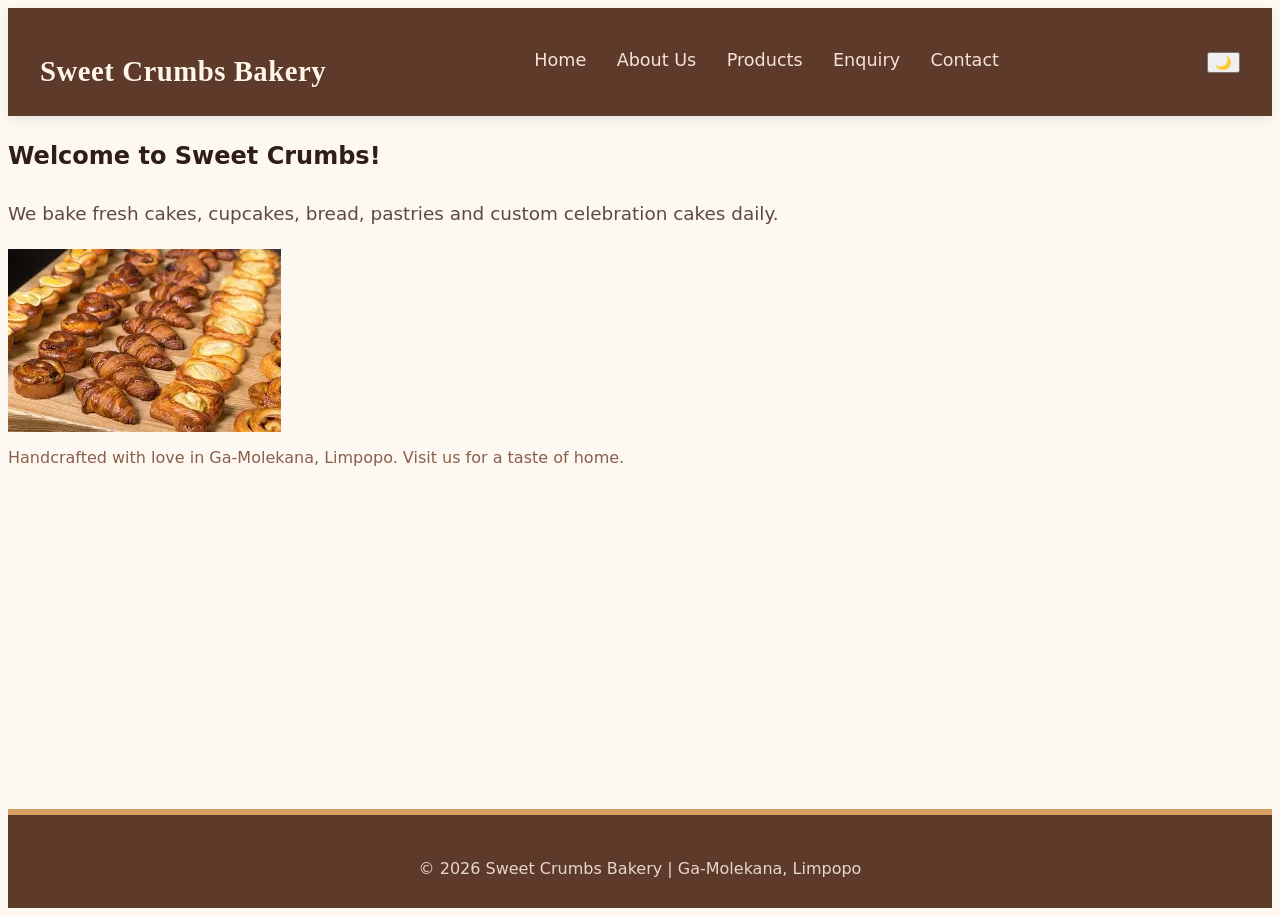
<file: st10531270 thembile dhlamini poe part 3/3. Html,css and javascript/index.html>
<!DOCTYPE html>
<html lang="en">
<head>
  <meta charset="UTF-8">
  <meta name="viewport" content="width=device-width, initial-scale=1.0">
  <title>Sweet Crumbs Bakery - Home</title>
  <!-- favicon (kept as original reference, but using a data fallback for preview) -->
  <link rel="icon" type="image/webp" href="data:image/svg+xml,<svg xmlns='http://www.w3.org/2000/svg' viewBox='0 0 100 100'><text y='.9em' font-size='90'>🍞</text></svg>">
 <link rel="stylesheet" href="style.css/style.css">
 <script src="script.js"></script>
</head>
<body>

  <!-- HEADER / NAV -->
  <header>
    <h1>Sweet Crumbs Bakery</h1>
    <nav>
      <!-- corrected: added "Home" text so link is visible and accessible -->
      <a href="index.html" aria-current="page">Home</a>
      <a href="about.html">About Us</a>
      <a href="product.html">Products</a>
      <a href="enquiry.html">Enquiry</a>
      <a href="contacts.html">Contact</a>
    </nav>
  </header>

  <!-- MAIN CONTENT -->
  <main>
    <h2>Welcome to Sweet Crumbs!</h2>
    <p>We bake fresh cakes, cupcakes, bread, pastries and custom celebration cakes daily.</p>
    <!-- image source kept as original; if unavailable, a styled placeholder appears -->
    <img 
      src="pictures/download.webp" 
      alt="Fresh bakery items: artisan bread, cupcakes, and pastries on a wooden table"
      loading="lazy"
    >
    <!-- Additional UX copy for readability (optional but improves experience) -->
    <p style="font-size: 1rem; color: #8b5e4a; margin-top: 0.2rem;">
      Handcrafted with love in Ga-Molekana, Limpopo. Visit us for a taste of home.
    </p>
  </main>

  <!-- FOOTER -->
  <footer>
    <p>© 2026 Sweet Crumbs Bakery | Ga-Molekana, Limpopo</p>
  </footer>

</body>
</html>
</file>
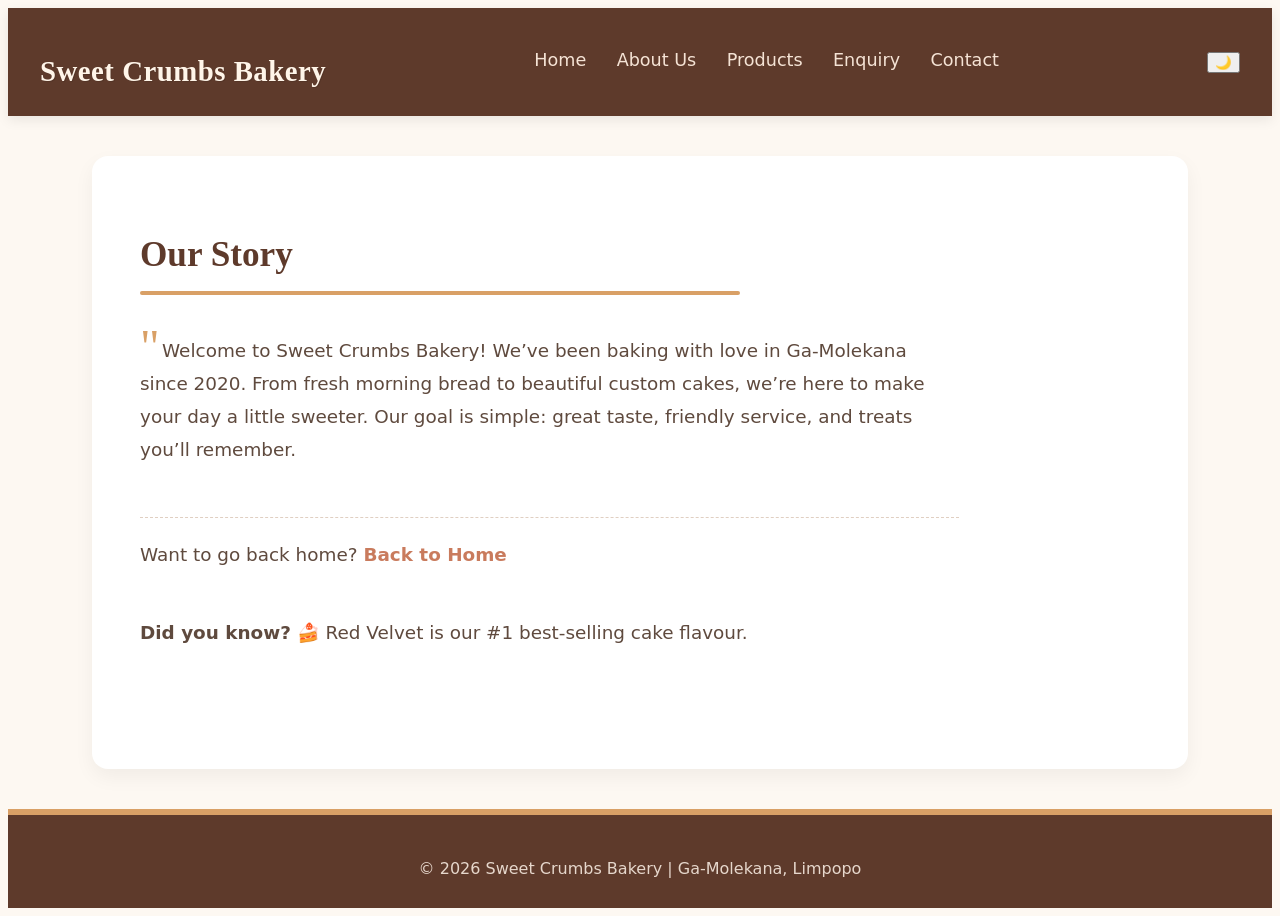
<file: st10531270 thembile dhlamini poe part 3/3. Html,css and javascript/about.html>
<!DOCTYPE html>
<html lang="en">
<head>
  <meta charset="UTF-8">
  <meta name="viewport" content="width=device-width, initial-scale=1.0">
  <title>About Us - Sweet Crumbs Bakery</title>
  <link rel="icon" type="image/webp" href="data:image/svg+xml,<svg xmlns='http://www.w3.org/2000/svg' viewBox='0 0 100 100'><text y='.9em' font-size='90'>🍞</text></svg>">
 <link rel="stylesheet" href="style.css/style.css">
<script src="script.js"></script>
</head>
<body>

 
  <header>
    <h1>Sweet Crumbs Bakery</h1>
    <nav>
      <a href="index.html">Home</a>
      <a href="about.html" aria-current="page">About Us</a>
      <a href="product.html">Products</a>
      <a href="enquiry.html">Enquiry</a>
      <a href="contacts.html">Contact</a>
    </nav>
  </header>

  <!-- MAIN CONTENT - ABOUT US -->
  <main class="about-container">
    <h2>Our Story</h2>
    <p>Welcome to Sweet Crumbs Bakery! We’ve been baking with love in Ga-Molekana since 2020. From fresh morning bread to beautiful custom cakes, we’re here to make your day a little sweeter. Our goal is simple: great taste, friendly service, and treats you’ll remember.</p>

    <p class="back-home">
      Want to go back home?
      <a href="index.html">Back to Home</a>
    </p>
  </main>

  <!-- FOOTER -->
  <footer>
    <p>© 2026 Sweet Crumbs Bakery | Ga-Molekana, Limpopo</p>
  </footer>

</body>
</html>
</file>
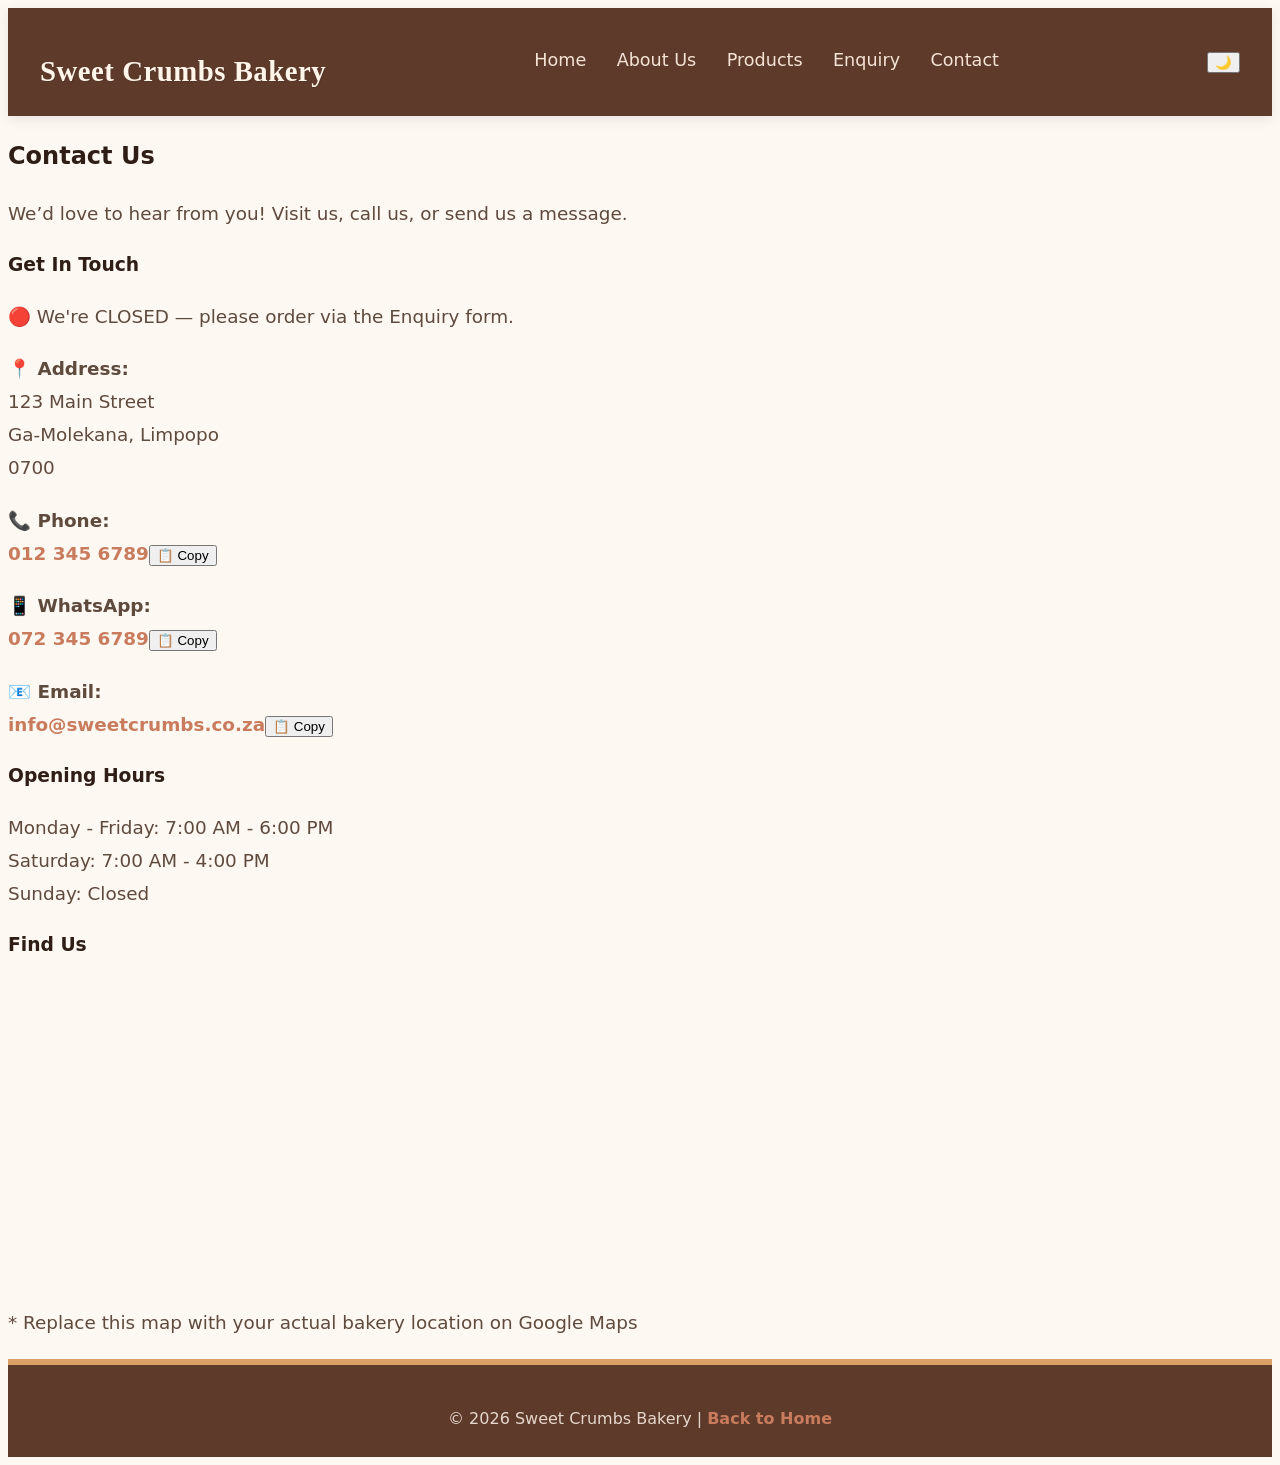
<file: st10531270 thembile dhlamini poe part 3/3. Html,css and javascript/contacts.html>
<!DOCTYPE html>
<html lang="en">
<head>
  <meta charset="UTF-8">
  <meta name="viewport" content="width=device-width, initial-scale=1.0">
  <title>Sweet Crumbs Bakery - Contact</title>
  <link rel="icon" type="image/webp" href="data:image/svg+xml,<svg xmlns='http://www.w3.org/2000/svg' viewBox='0 0 100 100'><text y='.9em' font-size='90'>🍞</text></svg>">
 <link rel="stylesheet" href="style.css/style.css">
 <script src="script.js"></script>
</head>
<body>

  <!-- HEADER / NAV -->
  <header>
    <h1>Sweet Crumbs Bakery</h1>
    <nav>
      <a href="index.html">Home</a>
      <a href="about.html">About Us</a>
      <a href="product.html">Products</a>
      <a href="enquiry.html">Enquiry</a>
      <a href="contacts.html" aria-current="page">Contact</a>
    </nav>
  </header>

  <!-- MAIN CONTENT - CONTACT -->
  <main>
    <h2>Contact Us</h2>
    <p>We’d love to hear from you! Visit us, call us, or send us a message.</p>

    <div class="contact-container">

      <!-- CONTACT INFO -->
      <div class="contact-info">
        <h3>Get In Touch</h3>

        <p><b>📍 Address:</b><br>
        123 Main Street<br>
        Ga-Molekana, Limpopo<br>
        0700</p>

        <p><b>📞 Phone:</b><br>
        <a href="tel:0123456789">012 345 6789</a></p>

        <p><b>📱 WhatsApp:</b><br>
        <a href="https://wa.me/270123456789" target="_blank" rel="noopener">072 345 6789</a></p>

        <p><b>📧 Email:</b><br>
        <a href="mailto:info@sweetcrumbs.co.za">info@sweetcrumbs.co.za</a></p>

        <h3>Opening Hours</h3>
        <p>
          Monday - Friday: 7:00 AM - 6:00 PM<br>
          Saturday: 7:00 AM - 4:00 PM<br>
          Sunday: Closed
        </p>
      </div>

      <!-- GOOGLE MAP -->
      <div class="contact-map">
        <h3>Find Us</h3>
        <iframe 
          src="https://www.google.com/maps/embed?pb=!1m18!1m12!1m3!1d3623.5!2d29.4!3d-23.9!2m3!1f0!2f0!3f0!3m2!1i1024!2i768!4f13.1!3m3!1m2!1s0x0%3A0x0!2zMjPCsDUzJzYwLjAiUyAyOcKwMjQnMDAuMCJF!5e0!3m2!1sen!2sza!4v1234567890"
          width="100%" 
          height="300" 
          style="border:0;" 
          allowfullscreen="" 
          loading="lazy"
          title="Sweet Crumbs Bakery location on Google Maps">
        </iframe>
        <p>* Replace this map with your actual bakery location on Google Maps</p>
      </div>

    </div>
  </main>

  <!-- FOOTER -->
  <footer>
    <p>© 2026 Sweet Crumbs Bakery | <a href="index.html">Back to Home</a></p>
  </footer>

</body>
</html>
</file>
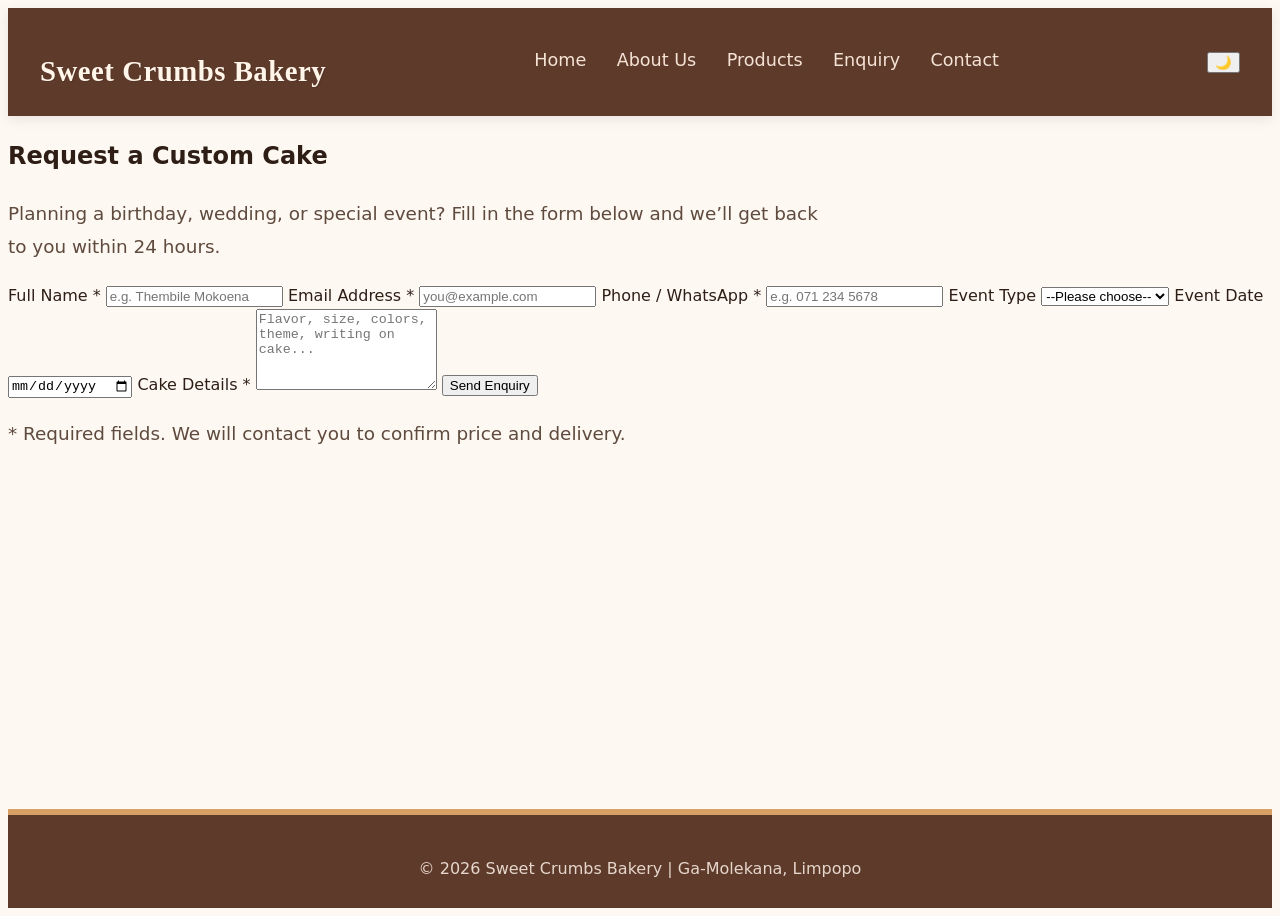
<file: st10531270 thembile dhlamini poe part 3/3. Html,css and javascript/enquiry.html>
<!DOCTYPE html>
<html lang="en">
<head>
  <meta charset="UTF-8">
  <meta name="viewport" content="width=device-width, initial-scale=1.0">
  <title>Sweet Crumbs Bakery - Enquiry</title>
  <link rel="icon" type="image/webp" href="data:image/svg+xml,<svg xmlns='http://www.w3.org/2000/svg' viewBox='0 0 100 100'><text y='.9em' font-size='90'>🍞</text></svg>">
  <link rel="stylesheet" href="style.css/style.css">
  <script src="script.js"></script>
</head>
<body>

  <!-- HEADER / NAV -->
  <header>
    <h1>Sweet Crumbs Bakery</h1>
    <nav>
      <a href="index.html">Home</a>
      <a href="about.html">About Us</a>
      <a href="product.html">Products</a>
      <a href="enquiry.html" aria-current="page">Enquiry</a>
      <a href="contacts.html">Contact</a>
    </nav>
  </header>

  <!-- MAIN CONTENT - ENQUIRY FORM -->
  <main>
    <h2>Request a Custom Cake</h2>
    <p>Planning a birthday, wedding, or special event? Fill in the form below and we’ll get back to you within 24 hours.</p>

    <form class="enquiry-form" action="#" method="post" novalidate>

      <label for="name">Full Name *</label>
      <input 
        type="text" 
        id="name" 
        name="name" 
        placeholder="e.g. Thembile Mokoena"
        autocomplete="name"
        required
      >

      <label for="email">Email Address *</label>
      <input 
        type="email" 
        id="email" 
        name="email" 
        placeholder="you@example.com"
        autocomplete="email"
        required
      >

      <label for="phone">Phone / WhatsApp *</label>
      <input 
        type="tel" 
        id="phone" 
        name="phone" 
        placeholder="e.g. 071 234 5678"
        autocomplete="tel"
        required
      >

      <label for="event-type">Event Type</label>
      <select id="event-type" name="event-type">
        <option value="">--Please choose--</option>
        <option value="birthday">Birthday</option>
        <option value="wedding">Wedding</option>
        <option value="anniversary">Anniversary</option>
        <option value="other">Other</option>
      </select>

      <label for="event-date">Event Date</label>
      <input 
        type="date" 
        id="event-date" 
        name="event-date"
      >

      <label for="cake-details">Cake Details *</label>
      <textarea 
        id="cake-details" 
        name="cake-details" 
        rows="5" 
        placeholder="Flavor, size, colors, theme, writing on cake..." 
        required
      ></textarea>

      <button type="submit">Send Enquiry</button>

    </form>

    <p class="required-note">* Required fields. We will contact you to confirm price and delivery.</p>
  </main>

  <!-- FOOTER -->
  <footer>
    <p>© 2026 Sweet Crumbs Bakery | Ga-Molekana, Limpopo</p>
  </footer>

</body>
</html>
</file>
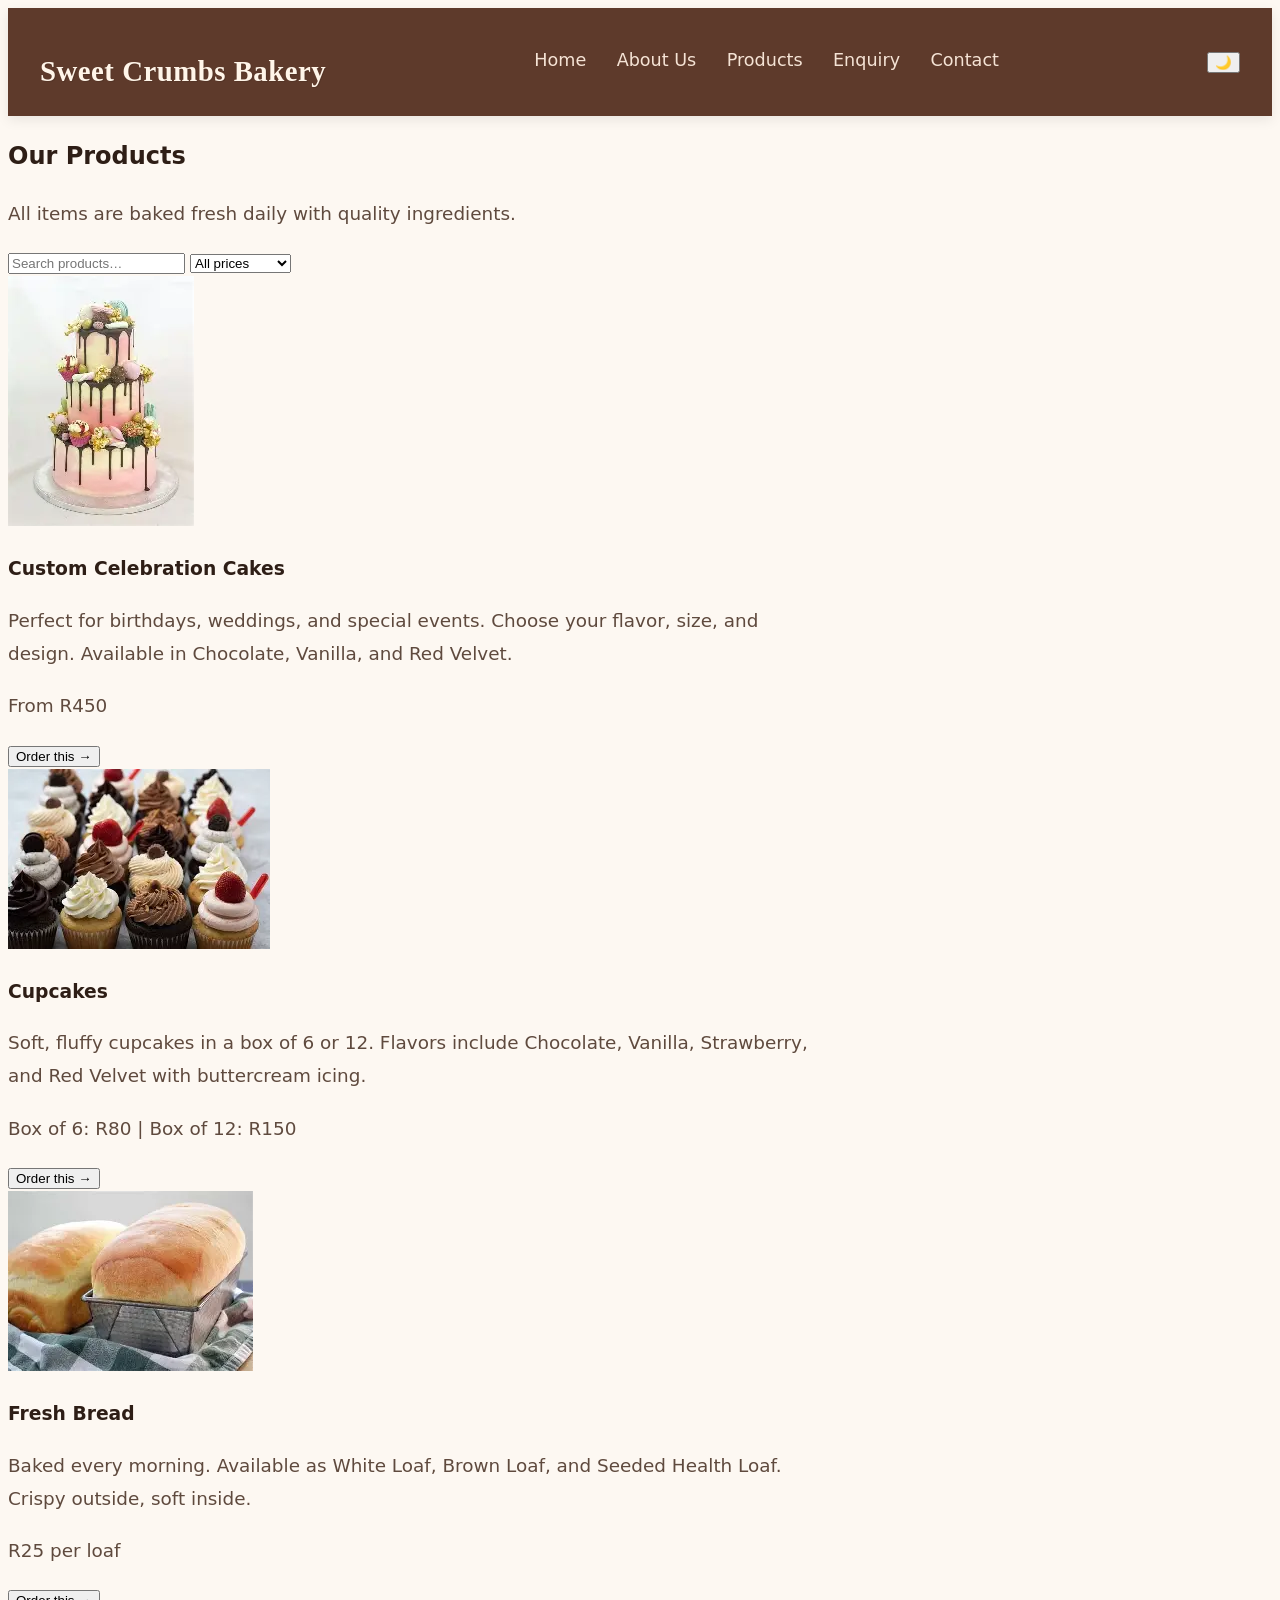
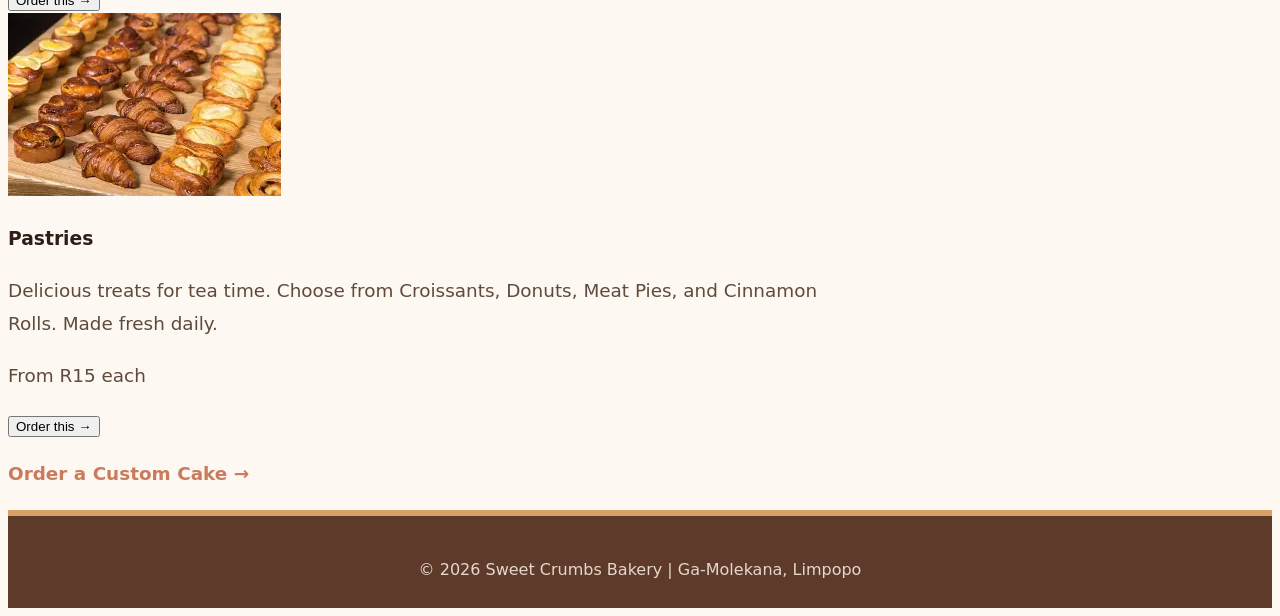
<file: st10531270 thembile dhlamini poe part 3/3. Html,css and javascript/product.html>
<!DOCTYPE html>
<html lang="en">
<head>
  <meta charset="UTF-8">
  <meta name="viewport" content="width=device-width, initial-scale=1.0">
  <title>Sweet Crumbs Bakery - Products</title>
  <link rel="icon" type="image/webp" href="data:image/svg+xml,<svg xmlns='http://www.w3.org/2000/svg' viewBox='0 0 100 100'><text y='.9em' font-size='90'>🍞</text></svg>">
 <link rel="stylesheet" href="style.css/style.css">
 <script src="script.js"></script>
</head>
<body>

  <!-- HEADER / NAV -->
  <header>
    <h1>Sweet Crumbs Bakery</h1>
    <nav>
      <a href="index.html">Home</a>
      <a href="about.html">About Us</a>
      <a href="product.html" aria-current="page">Products</a>
      <a href="enquiry.html">Enquiry</a>
      <a href="contacts.html">Contact</a>
    </nav>
  </header>

  <!-- MAIN CONTENT -->
  <main>
    <h2>Our Products</h2>
    <p>All items are baked fresh daily with quality ingredients.</p>

    <div class="product-grid">

      <!-- PRODUCT 1: CAKES -->
      <div class="product-card">
        <img 
          src="pictures\download (3).webp" 
          alt="Custom celebration cake with buttercream frosting"
          loading="lazy"
        >
        <h3>Custom Celebration Cakes</h3>
        <p>Perfect for birthdays, weddings, and special events. Choose your flavor, size, and design. Available in Chocolate, Vanilla, and Red Velvet.</p>
        <p class="price">From R450</p>
      </div>

      <!-- PRODUCT 2: CUPCAKES -->
      <div class="product-card">
        <img 
          src="pictures\download (4).webp" 
          alt="Assorted cupcakes with buttercream icing"
          loading="lazy"
        >
        <h3>Cupcakes</h3>
        <p>Soft, fluffy cupcakes in a box of 6 or 12. Flavors include Chocolate, Vanilla, Strawberry, and Red Velvet with buttercream icing.</p>
        <p class="price">Box of 6: R80 | Box of 12: R150</p>
      </div>

      <!-- PRODUCT 3: BREAD -->
      <div class="product-card">
        <img 
          src="pictures\download (5).webp" 
          alt="Freshly baked bread loaves"
          loading="lazy"
        >
        <h3>Fresh Bread</h3>
        <p>Baked every morning. Available as White Loaf, Brown Loaf, and Seeded Health Loaf. Crispy outside, soft inside.</p>
        <p class="price">R25 per loaf</p>
      </div>

      <!-- PRODUCT 4: PASTRIES -->
      <div class="product-card">
        <img 
          src="pictures\download.webp" 
          alt="Assorted pastries including croissants and donuts"
          loading="lazy"
        >
        <h3>Pastries</h3>
        <p>Delicious treats for tea time. Choose from Croissants, Donuts, Meat Pies, and Cinnamon Rolls. Made fresh daily.</p>
        <p class="price">From R15 each</p>
      </div>

    </div>

    <p class="cta-link">
      <a href="enquiry.html">Order a Custom Cake →</a>
    </p>
  </main>

  <!-- FOOTER -->
  <footer>
    <p>© 2026 Sweet Crumbs Bakery | Ga-Molekana, Limpopo</p>
  </footer>

</body>
</html>
</file>
<file: st10531270 thembile dhlamini poe part 3/3. Html,css and javascript/style.css/style.css>
<style>
    /* ---------- GLOBAL RESET & VARIABLES ---------- */
    * {
      margin: 0;
      padding: 0;
      box-sizing: border-box;
    }

    :root {
      --cream: #fdf8f2;
      --warm-brown: #5e3a2b;
      --soft-brown: #8b5e4a;
      --accent: #c97b5d;
      --gold: #d9a066;
      --text-dark: #2e1e16;
      --text-light: #5f4a3e;
      --card-bg: #ffffff;
      --shadow: 0 8px 20px rgba(0, 0, 0, 0.05);
      --radius: 16px;
      --font-heading: 'Georgia', 'Times New Roman', serif;
      --font-body: 'Segoe UI', 'Roboto', system-ui, -apple-system, sans-serif;
    }

    body {
      background-color: var(--cream);
      color: var(--text-dark);
      font-family: var(--font-body);
      line-height: 1.7;
      min-height: 100vh;
      display: flex;
      flex-direction: column;
      padding: 0;
    }

    /* ---------- TYPOGRAPHY ---------- */
    h1 {
      font-family: var(--font-heading);
      font-weight: 600;
      letter-spacing: -0.02em;
      color: var(--warm-brown);
      font-size: 2rem;
      margin-bottom: 0.5rem;
    }

    p {
      font-size: 1.15rem;
      color: var(--text-light);
      max-width: 70ch;
      margin-bottom: 1.2rem;
      line-height: 1.8;
    }

    a {
      color: var(--accent);
      text-decoration: none;
      font-weight: 600;
      border-bottom: 2px solid transparent;
      transition: border-color 0.2s ease, color 0.2s ease;
      padding-bottom: 1px;
    }

    a:hover,
    a:focus {
      color: var(--warm-brown);
      border-bottom-color: var(--gold);
      outline: none;
    }

    /* ---------- HEADER / NAV (consistent with home) ---------- */
    header {
      background: var(--warm-brown);
      padding: 1.25rem 2rem;
      display: flex;
      flex-wrap: wrap;
      align-items: center;
      justify-content: space-between;
      gap: 1rem 2rem;
      box-shadow: 0 4px 12px rgba(0, 0, 0, 0.08);
    }

    header h1 {
      color: #fff5e9;
      font-size: 1.8rem;
      margin-bottom: 0;
      letter-spacing: 0.5px;
      text-shadow: 1px 1px 0 rgba(0, 0, 0, 0.1);
    }

    nav {
      display: flex;
      flex-wrap: wrap;
      align-items: center;
      gap: 0.5rem 1.5rem;
    }

    nav a {
      color: #f5e3d5;
      text-decoration: none;
      font-weight: 500;
      font-size: 1.1rem;
      padding: 0.4rem 0.2rem;
      border-bottom: 2px solid transparent;
      transition: border-color 0.2s ease, color 0.2s ease;
      white-space: nowrap;
      border-bottom: 2px solid transparent;
    }

    nav a:hover,
    nav a:focus {
      color: #ffffff;
      border-bottom-color: var(--gold);
      outline: none;
    }

    /* ---------- PAGE CONTENT (About Us) ---------- */
    .about-container {
      flex: 1;
      max-width: 1000px;
      width: 90%;
      margin: 2.5rem auto;
      background: var(--card-bg);
      padding: 2.5rem 3rem 3rem;
      border-radius: var(--radius);
      box-shadow: var(--shadow);
      display: flex;
      flex-direction: column;
      gap: 0.5rem;
    }

    .about-container h2 {
      font-family: var(--font-heading);
      font-size: 2.2rem;
      color: var(--warm-brown);
      margin-bottom: 0.75rem;
      position: relative;
      display: inline-block;
    }

    .about-container h2::after {
      content: '';
      display: block;
      width: 60%;
      height: 4px;
      background: var(--gold);
      border-radius: 4px;
      margin-top: 6px;
    }

    .about-container p {
      font-size: 1.15rem;
      color: var(--text-light);
      max-width: 70ch;
    }

    /* subtle decorative quote mark for first paragraph */
    .about-container p:first-of-type::before {
      content: '"';
      font-family: var(--font-heading);
      font-size: 3rem;
      color: var(--gold);
      line-height: 0;
      position: relative;
      top: 0.4rem;
      margin-right: 0.15rem;
    }

    .back-home {
      margin-top: 1.5rem;
      padding-top: 1.2rem;
      border-top: 1px dashed #e0cfc2;
      font-size: 1.1rem;
    }

    .back-home a {
      color: var(--accent);
      font-weight: 600;
      border-bottom: 2px solid transparent;
      transition: border-color 0.2s ease, color 0.2s ease;
    }

    .back-home a:hover,
    .back-home a:focus {
      color: var(--warm-brown);
      border-bottom-color: var(--gold);
      outline: none;
    }

    /* ---------- FOOTER ---------- */
    footer {
      background: var(--warm-brown);
      color: #e6d7cc;
      text-align: center;
      padding: 1.5rem 2rem;
      font-size: 1rem;
      margin-top: auto;
      border-top: 6px solid var(--gold);
    }

    footer p {
      color: #e6d7cc;
      max-width: none;
      margin-bottom: 0;
      font-size: 1rem;
    }

    /* ---------- RESPONSIVE DESIGN ---------- */
    /* tablet */
    @media (max-width: 800px) {
      header {
        flex-direction: column;
        align-items: flex-start;
        padding: 1.25rem 1.5rem;
      }

      header h1 {
        font-size: 1.7rem;
      }

      nav {
        width: 100%;
        justify-content: flex-start;
        gap: 0.5rem 1.2rem;
      }

      nav a {
        font-size: 1rem;
      }

      .about-container {
        padding: 2rem 1.8rem 2.5rem;
        width: 92%;
        margin: 1.8rem auto;
      }

      .about-container h2 {
        font-size: 1.9rem;
      }

      .about-container p {
        font-size: 1.08rem;
      }
    }

    /* mobile */
    @media (max-width: 500px) {
      header {
        padding: 1rem 1.2rem;
      }

      header h1 {
        font-size: 1.5rem;
        text-align: left;
      }

      nav {
        gap: 0.4rem 1rem;
      }

      nav a {
        font-size: 0.95rem;
        white-space: normal;
      }

      .about-container {
        padding: 1.6rem 1.3rem 2rem;
        width: 95%;
        margin: 1.2rem auto;
        border-radius: 12px;
      }

      .about-container h2 {
        font-size: 1.7rem;
      }

      .about-container h2::after {
        width: 70%;
        height: 3px;
      }

      .about-container p {
        font-size: 1rem;
        line-height: 1.7;
      }

      .about-container p:first-of-type::before {
        font-size: 2.4rem;
        top: 0.3rem;
      }

      .back-home {
        font-size: 1rem;
      }

      footer {
        padding: 1.2rem 1rem;
        font-size: 0.9rem;
      }
    }

    /* very narrow */
    @media (max-width: 360px) {
      header h1 {
        font-size: 1.3rem;
      }

      nav a {
        font-size: 0.85rem;
      }

      .about-container h2 {
        font-size: 1.5rem;
      }

      .about-container p {
        font-size: 0.95rem;
      }
    }

    /* ---------- ACCESSIBILITY ENHANCEMENTS ---------- */
    a:focus-visible {
      outline: 3px solid var(--gold);
      outline-offset: 3px;
      border-radius: 4px;
    }

    @media (prefers-reduced-motion: reduce) {
      * {
        transition: none !important;
        animation: none !important;
      }
    }

    @media (prefers-contrast: high) {
      :root {
        --cream: #ffffff;
        --warm-brown: #3b241c;
        --text-dark: #1a1a1a;
        --text-light: #2d2d2d;
      }

      nav a {
        color: #ffffff;
      }

      footer {
        background: #2d1f18;
      }
    }
  </style>
</file>
